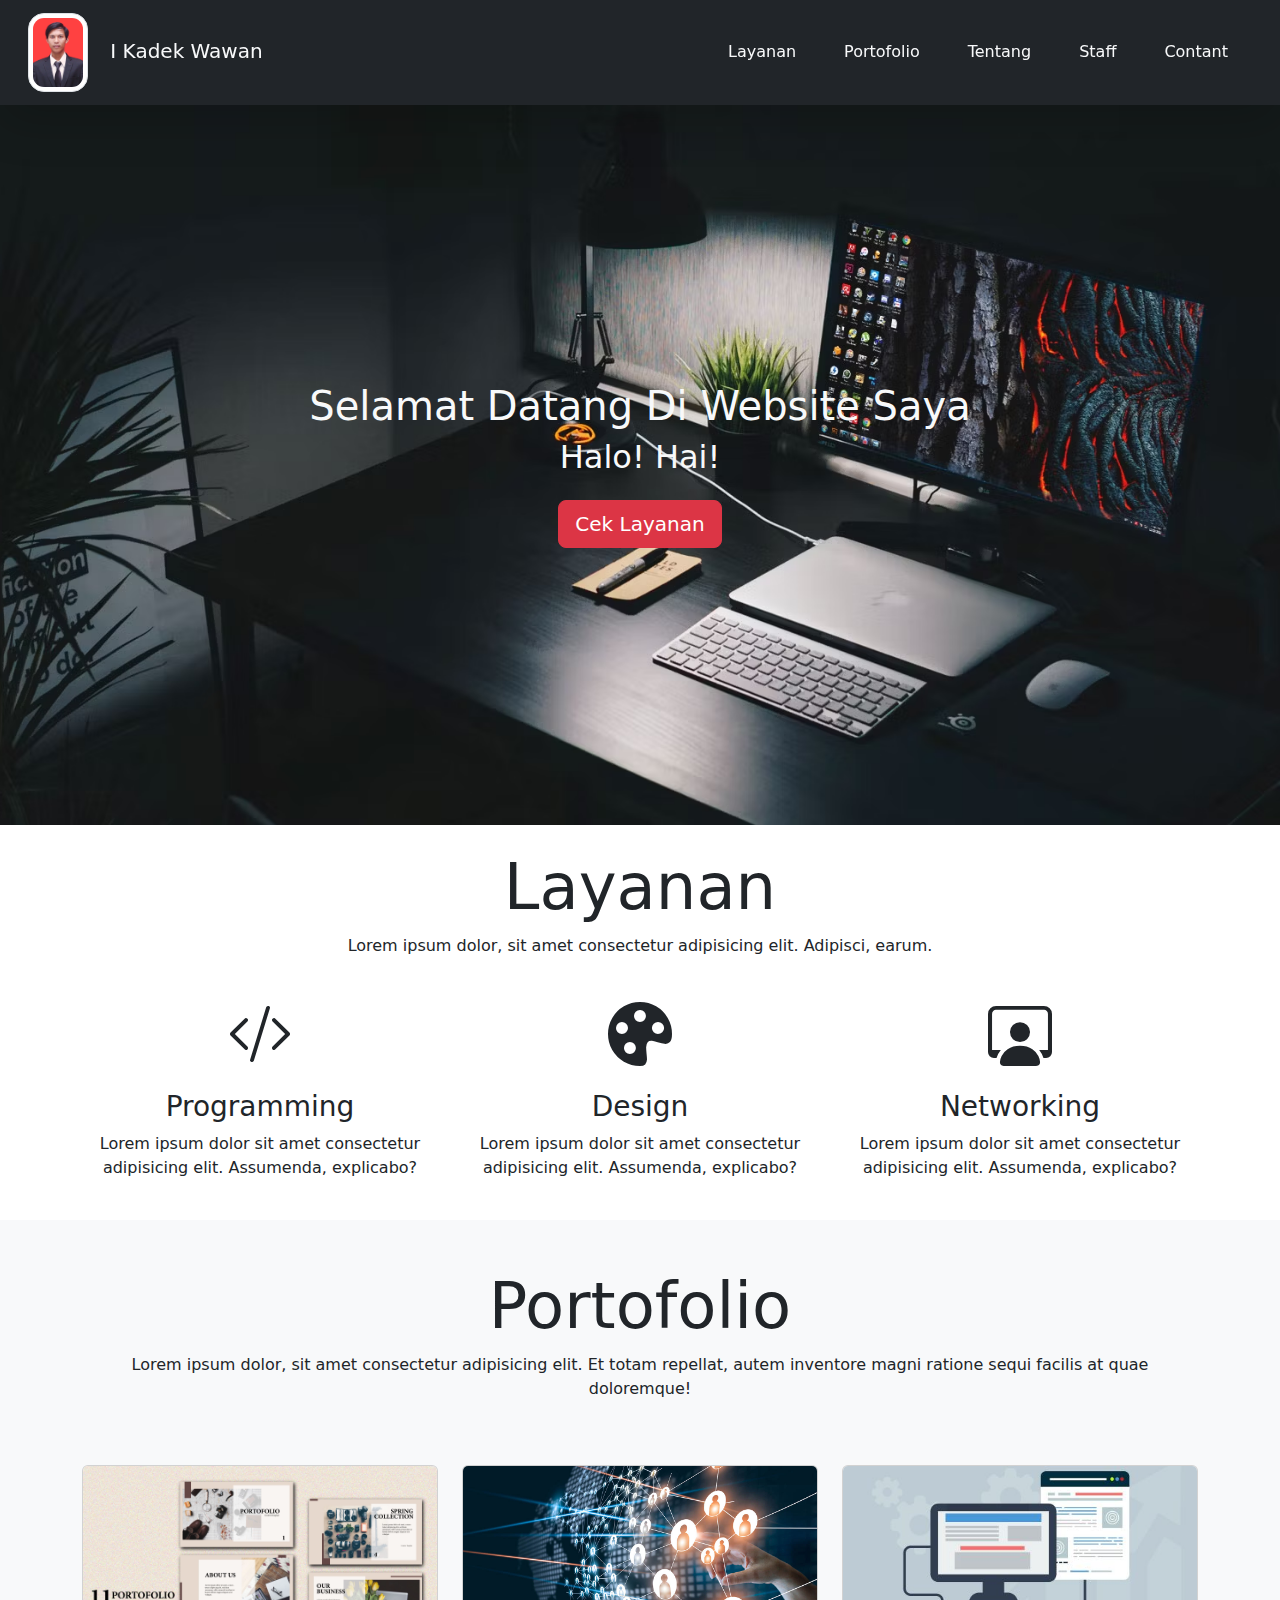
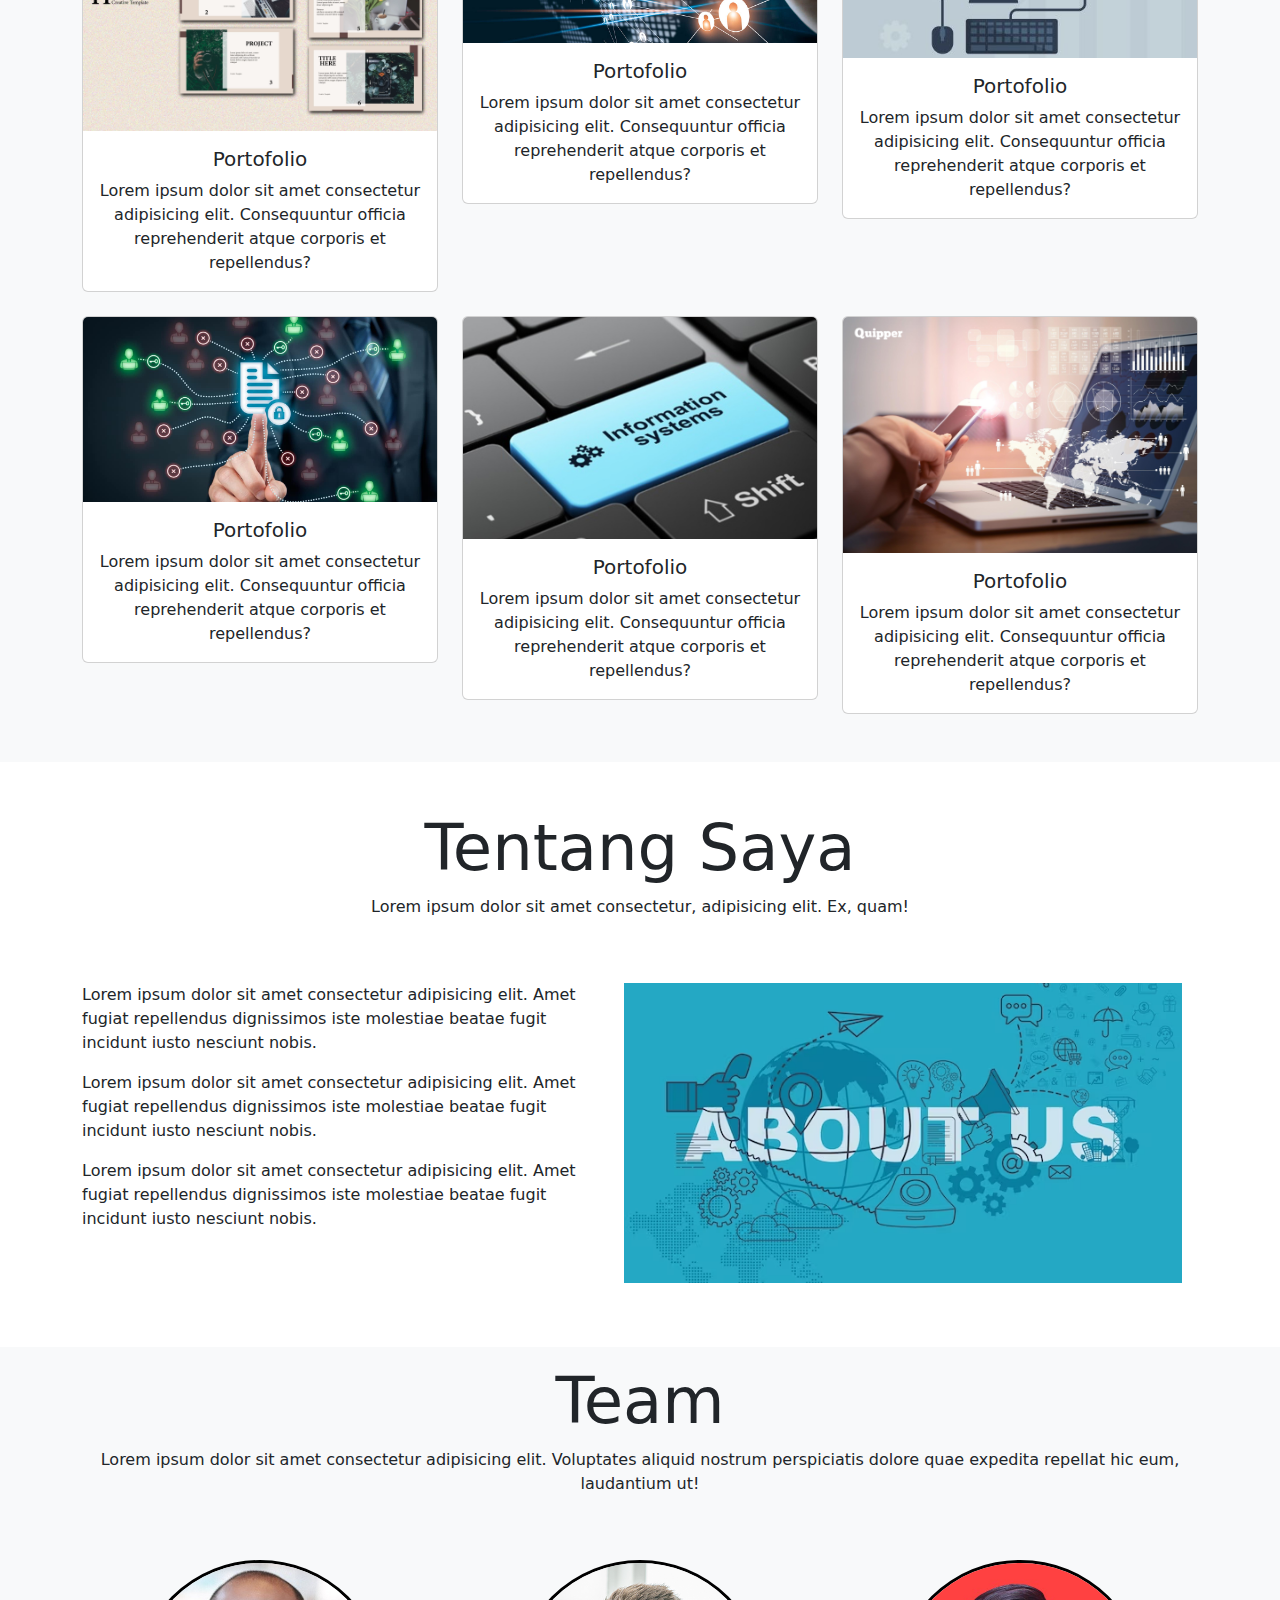
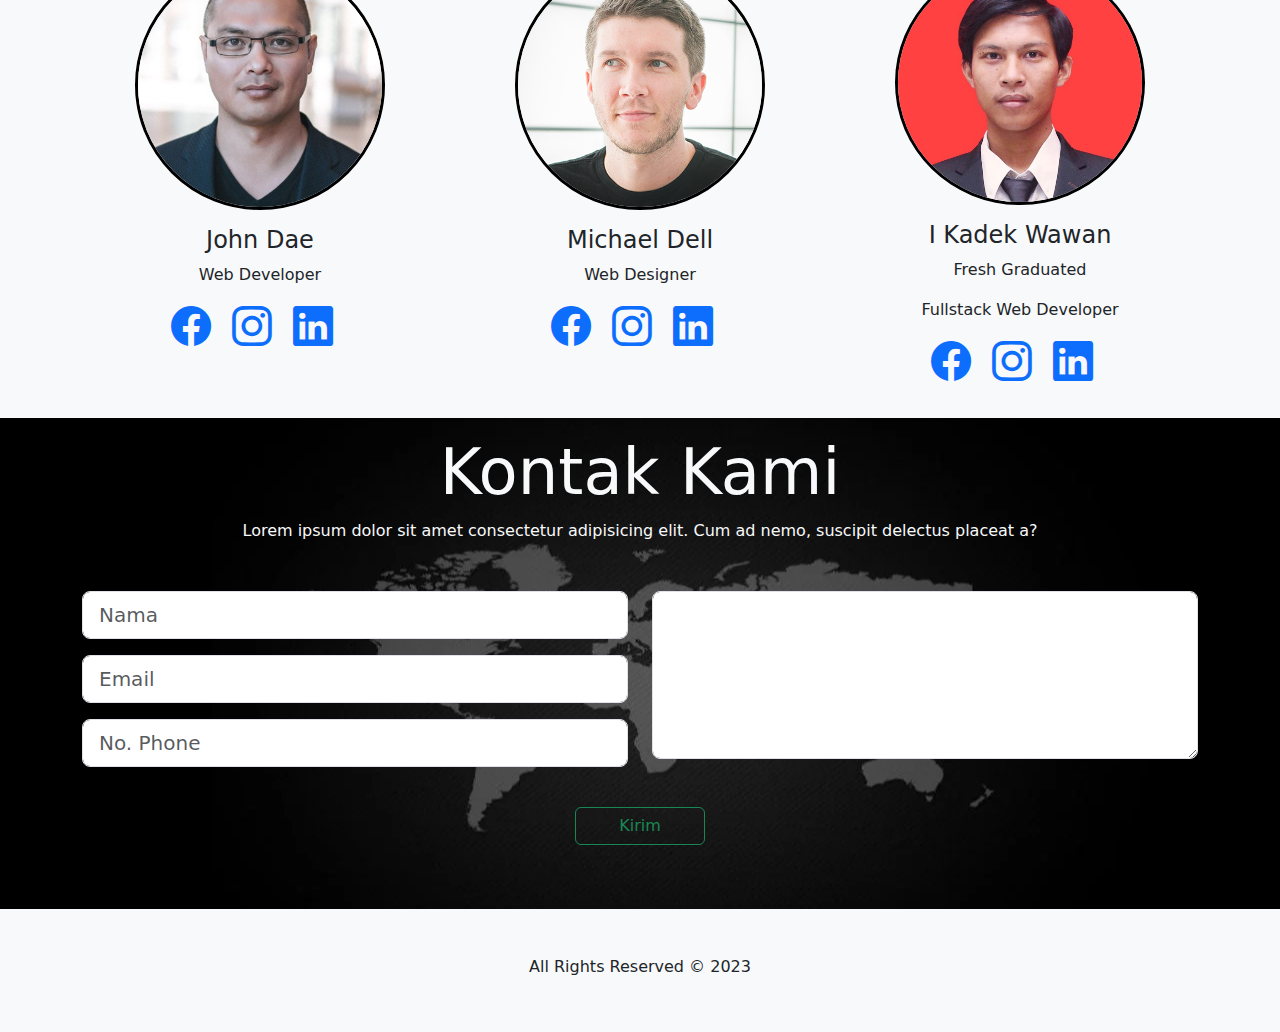
<file: Front End/Portofolio/html/index.html>
<!DOCTYPE html>
<html lang="en">
<head>
    <meta charset="UTF-8">
    <meta http-equiv="X-UA-Compatible" content="IE=edge">
    <meta name="viewport" content="width=device-width, initial-scale=1.0">
    <title>Portofolio</title>
    <link rel="stylesheet" href="../boostraps/css/bootstrap.min.css">
    <link rel="stylesheet" href="../style/style.css">
    <link rel="stylesheet" href="https://cdn.jsdelivr.net/npm/bootstrap-icons@1.10.5/font/bootstrap-icons.css">
</head>
<body>
    <!-- Nav -->
        <nav class="navbar bg-dark navbar-expand-lg shadow-lg sticky-top">
        <div class="container-fluid">
            <button class="navbar-toggler bg-light mb-5" type="button" data-bs-toggle="collapse" data-bs-target="#navbarNav" aria-controls="navbarNav" aria-expanded="false" aria-label="Toggle navigation">
            <span class="navbar-toggler-icon"></span>
            </button>
            <div class="collapse navbar-collapse" id="navbarNav">
                <a class="navbar-brand me-auto ms-3 text-light" href="#"><img class="rounded-4 img-fluid img-thumbnail me-3" src="../img/gambar.JPG" alt="" width="60px"> I Kadek Wawan</a>
            <ul class="navbar-nav me-3 ">
                <li class="nav-item mx-3">
                <a class="nav-link text-light" aria-current="page" href="#layanan">Layanan</a>
                </li>
                <li class="nav-item mx-3">
                <a class="nav-link text-light" href="#portofolio">Portofolio</a>
                </li>
                <li class="nav-item mx-3">
                <a class="nav-link text-light" href="#tentang">Tentang</a>
                </li>
                <li class="nav-item mx-3">
                <a class="nav-link text-light" href="#staff">Staff</a>
                </li>
                <li class="nav-item mx-3">
                    <a class="nav-link text-light" href="#contact">Contant</a>
                </li>
            </ul>
            </div>
        </div>
        </nav>
<!-- End Nav -->

<!-- Banner -->
        <div class="container-fluid banner d-flex align-items-center text-center">
            <div class=" text-light container">
                <h1>Selamat Datang Di Website Saya</h1>
                <h2>Halo! Hai!</h2>
                <a href="#layanan">
                    <button class="mt-3 btn btn-danger btn-lg">Cek Layanan</button>
                </a>
            </div>

        </div>
<!-- End Banner -->

<!-- layanan -->
<di class="container-fluid layanan py-5">
    <div class="container text-center">
        <h2 class="display-3"  id="layanan">Layanan</h2>
        <p>Lorem ipsum dolor, sit amet consectetur adipisicing elit. Adipisci, earum.</p>
        <div class="row d-flex justify-content-center pt-4">
            <div class="col-lg-4">
                <span>
                    <i class="bi bi-code-slash display-3"></i>
                </span>
                <h3 class="mt-3">Programming</h3>
                <p>Lorem ipsum dolor sit amet consectetur adipisicing elit. Assumenda, explicabo?</p>
            </div>
            <div class="col-lg-4">
                <span>
                    <i class="bi bi-palette-fill display-3"></i>
                </span>
                <h3 class="mt-3">Design</h3>
                <p>Lorem ipsum dolor sit amet consectetur adipisicing elit. Assumenda, explicabo?</p>
            </div>
            <div class="col-lg-4">
                <span>
                    <i class="bi bi-person-workspace display-3 "></i>
                </span>
                <h3 class="mt-3">Networking</h3>
                <p>Lorem ipsum dolor sit amet consectetur adipisicing elit. Assumenda, explicabo?</p>
            </div>
        </div>
    </div>
</di>
<!-- End Layanan -->

<!-- Portofolio -->
<div class="container-fluid py-5 bg-light">
    <div class="container text-center">
        <h2 class="display-3" id="portofolio">Portofolio</h2>
        <p>Lorem ipsum dolor, sit amet consectetur adipisicing elit. Et totam repellat, autem inventore magni ratione sequi facilis at quae doloremque!</p>
        <div class="row pt-5 gx-4 gy-4 ">
            <div class="col-md-4">
                <div class="card hovered crop-img">
                    <img src="../img/template_11-01_4x.webp" class="card-img-top img-fluid" width="200" height="200">
                    <div class="card-body">
                      <h5 class="card-title">Portofolio</h5>
                      <p class="card-text">Lorem ipsum dolor sit amet consectetur adipisicing elit. Consequuntur officia reprehenderit atque corporis et repellendus?</p>
                    </div>
                </div>
            </div>
            <div class="col-md-4">
                <div class="card hovered crop-img">
                    <img src="../img/information-system-supporting-science.jpg" class="card-img-top img-fluid" width="200" height="200">
                    <div class="card-body">
                      <h5 class="card-title">Portofolio</h5>
                      <p class="card-text">Lorem ipsum dolor sit amet consectetur adipisicing elit. Consequuntur officia reprehenderit atque corporis et repellendus?</p>
                    </div>
                </div>
            </div>
            <div class="col-md-4">
                <div class="card hovered crop-img">
                    <img src="../img/15789-cara-membuat-website.jpg" class="card-img-top img-fluid" width="200" height="200">
                    <div class="card-body">
                      <h5 class="card-title">Portofolio</h5>
                      <p class="card-text">Lorem ipsum dolor sit amet consectetur adipisicing elit. Consequuntur officia reprehenderit atque corporis et repellendus?</p>
                    </div>
                </div>
            </div>
            <div class="col-md-4">
                <div class="card hovered crop-img">
                    <img src="../img/Management-Information-System.jpg" class="card-img-top img-fluid" width="200" height="200">
                    <div class="card-body">
                      <h5 class="card-title">Portofolio</h5>
                      <p class="card-text">Lorem ipsum dolor sit amet consectetur adipisicing elit. Consequuntur officia reprehenderit atque corporis et repellendus?</p>
                    </div>
                </div>
            </div>
            <div class="col-md-4">
                <div class="card hovered crop-img">
                    <img src="../img/KSInformationSystem-1515206840.jpg" class="card-img-top img-fluid" width="200" height="200">
                    <div class="card-body">
                      <h5 class="card-title">Portofolio</h5>
                      <p class="card-text">Lorem ipsum dolor sit amet consectetur adipisicing elit. Consequuntur officia reprehenderit atque corporis et repellendus?</p>
                    </div>
                </div>
            </div>
            <div class="col-md-4">
                <div class="card hovered crop-img">
                    <img src="../img/45a18-template-image-blog-white-4.webp" class="card-img-top img-fluid" width="200" height="200">
                    <div class="card-body">
                      <h5 class="card-title">Portofolio</h5>
                      <p class="card-text">Lorem ipsum dolor sit amet consectetur adipisicing elit. Consequuntur officia reprehenderit atque corporis et repellendus?</p>
                    </div>
                </div>
            </div>
        </div>
    </div>
</div>
<!-- end portofolio -->

<!-- tentang -->
<div class="container-fluid py-5">
    <div class="container">
        <h2 id="tentang" class="display-3 text-center">Tentang Saya</h2>
        <p class="text-center">Lorem ipsum dolor sit amet consectetur, adipisicing elit. Ex, quam!
        </p>
        <div class="clearfix pt-5">
            <img src="../img/about-us-website-banner-concept-with-thin-line-flat-design_56103-96.avif" class="col-md-6 float-md-end mx-3 mb-3 crop-img" width="300" height="300" alt="">
        <p>
            Lorem ipsum dolor sit amet consectetur adipisicing elit. Amet fugiat repellendus dignissimos iste molestiae beatae fugit incidunt iusto nesciunt nobis.
        </p>
        <p>
            Lorem ipsum dolor sit amet consectetur adipisicing elit. Amet fugiat repellendus dignissimos iste molestiae beatae fugit incidunt iusto nesciunt nobis.
        </p>
        <p>
            Lorem ipsum dolor sit amet consectetur adipisicing elit. Amet fugiat repellendus dignissimos iste molestiae beatae fugit incidunt iusto nesciunt nobis.
        </p>
        </div>
    </div>
</div>
<!-- end tentang -->

<!-- staff -->
<div class="container-fluid py-3 bg-light">
    <div class="container">
        <h2 class="display-3 text-center" id="staff">Team</h2>
        <p class="text-center">Lorem ipsum dolor sit amet consectetur adipisicing elit. Voluptates aliquid nostrum perspiciatis dolore quae expedita repellat hic eum, laudantium ut!</p>
        <div class="row pt-5 ">
            <div class="col-md-4 text-center">
                <img  class="tim-img img-fluid rounded-circle mb-3" src="../img/king-rosales-profile-photo-square.jpg" alt="">
                <h4>John Dae</h4>
                <P>Web Developer</P>
                <p><a href=""><i class="bi bi-facebook display-6 me-3"></i></a>
                    <a href=""><i class="bi bi-instagram display-6 me-3"></i></a>
                    <a href=""><i class="bi bi-linkedin display-6 me-3"></i></a>
                </p>
            </div>
            <div class="col-md-4 text-center">
                <img  class="tim-img img-fluid rounded-circle mb-3" src="../img/profile-square-extra-small.png" alt="">
                <h4>Michael Dell</h4>
                <P>Web Designer</P>
                <p><a href=""><i class="bi bi-facebook display-6 me-3"></i></a>
                    <a href=""><i class="bi bi-instagram display-6 me-3"></i></a>
                    <a href=""><i class="bi bi-linkedin display-6 me-3"></i></a>
                </p>
            </div>
            <div class="col-md-4 text-center">
                <img width=""  class="tim-img img-fluid rounded-circle mb-3" src="../img/gambar1.JPG" alt="">
                <h4>I Kadek Wawan</h4>
                <P>Fresh Graduated</P>
                <p>Fullstack Web Developer</p>
                <p><a href=""><i class="bi bi-facebook display-6 me-3"></i></a>
                    <a href=""><i class="bi bi-instagram display-6 me-3"></i></a>
                    <a href=""><i class="bi bi-linkedin display-6 me-3"></i></a>
                </p>
            </div>
        </div>
    </div>
</div>
<!-- end staff -->

<!-- contact -->
<div class="container-fluid py-3 kontak text-light">
    <div class="container">
        <h2 class="display-3 text-center" id="contact">Kontak Kami</h2>
        <p class="text-center">Lorem ipsum dolor sit amet consectetur adipisicing elit. Cum ad nemo, suscipit delectus placeat a?</p>
        <div class="row my-5 d-flex">
            <div class="col-md-6 mb-4">
                <input type="text" name="name" id="" class=" mb-3 form-control form-control-lg" placeholder="Nama">
                <input type="email" name="email" id="" class=" mb-3 form-control form-control-lg" placeholder="Email">
                <input type="number" name="Nomor" id="" class=" mb-3 form-control form-control-lg" placeholder="No. Phone">
            </div>
            <div class="col-md-6 mb-4">
                <textarea class="form-control form-control-lg" name="" id=""rows="5"></textarea>
            </div>
            <div class="col-md-3 mx-auto text-center">
                <button class="btn btn-outline-success w-50">Kirim</button>
            </div>
        </div>
    </div>
</div>
<!--end contact  -->

<!-- footer -->
<div class="container-fluid py-5 bg-light">
    <div class="container">
        <h6 class="text-center">All Rights Reserved &copy; 2023</h6>
    </div>
</div>
<!-- end footer -->
    <script src="../boostraps/js/bootstrap.bundle.min.js"></script>
</body>
</html>
</file>
<file: Front End/Portofolio/style/style.css>
.banner {
    height: 80vh;
    background:center, url("../img/dark-wallpapers.avif") ;
    background-repeat: no-repeat;
    background-size: cover;
    background-position: center;
}
svg{
    height: 10vh;
}
.crop-img{
    object-fit: cover;
    background-position: absolute;
}
.hovered {
    transition: 0.4s;
}
.hovered:hover {
    transform: scale(1.1);
}
.tim-img {
    width: 250px;
    border: 3px solid black;
}
.kontak {
    background: url(../img/1867010.webp);
    background-position: center;
    background-size: cover;
    background-repeat: no-repeat;
}
</file>
